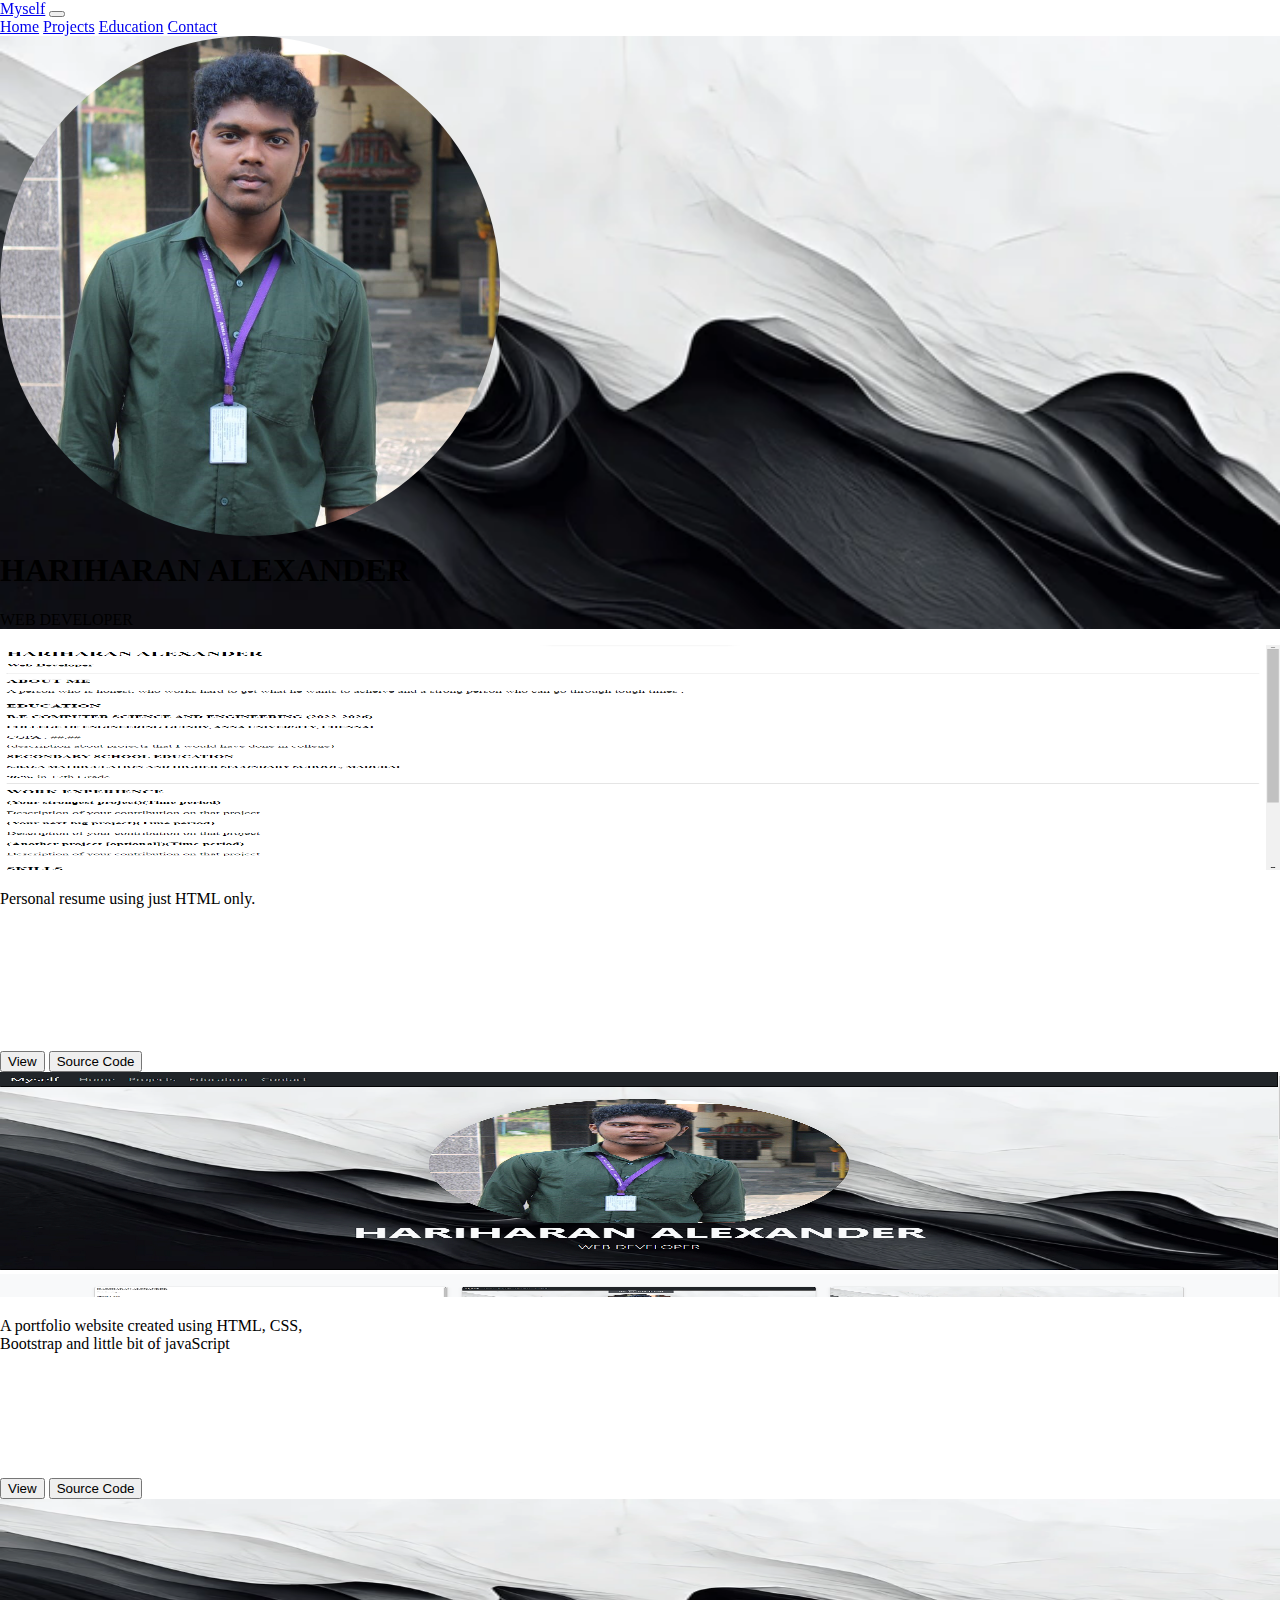
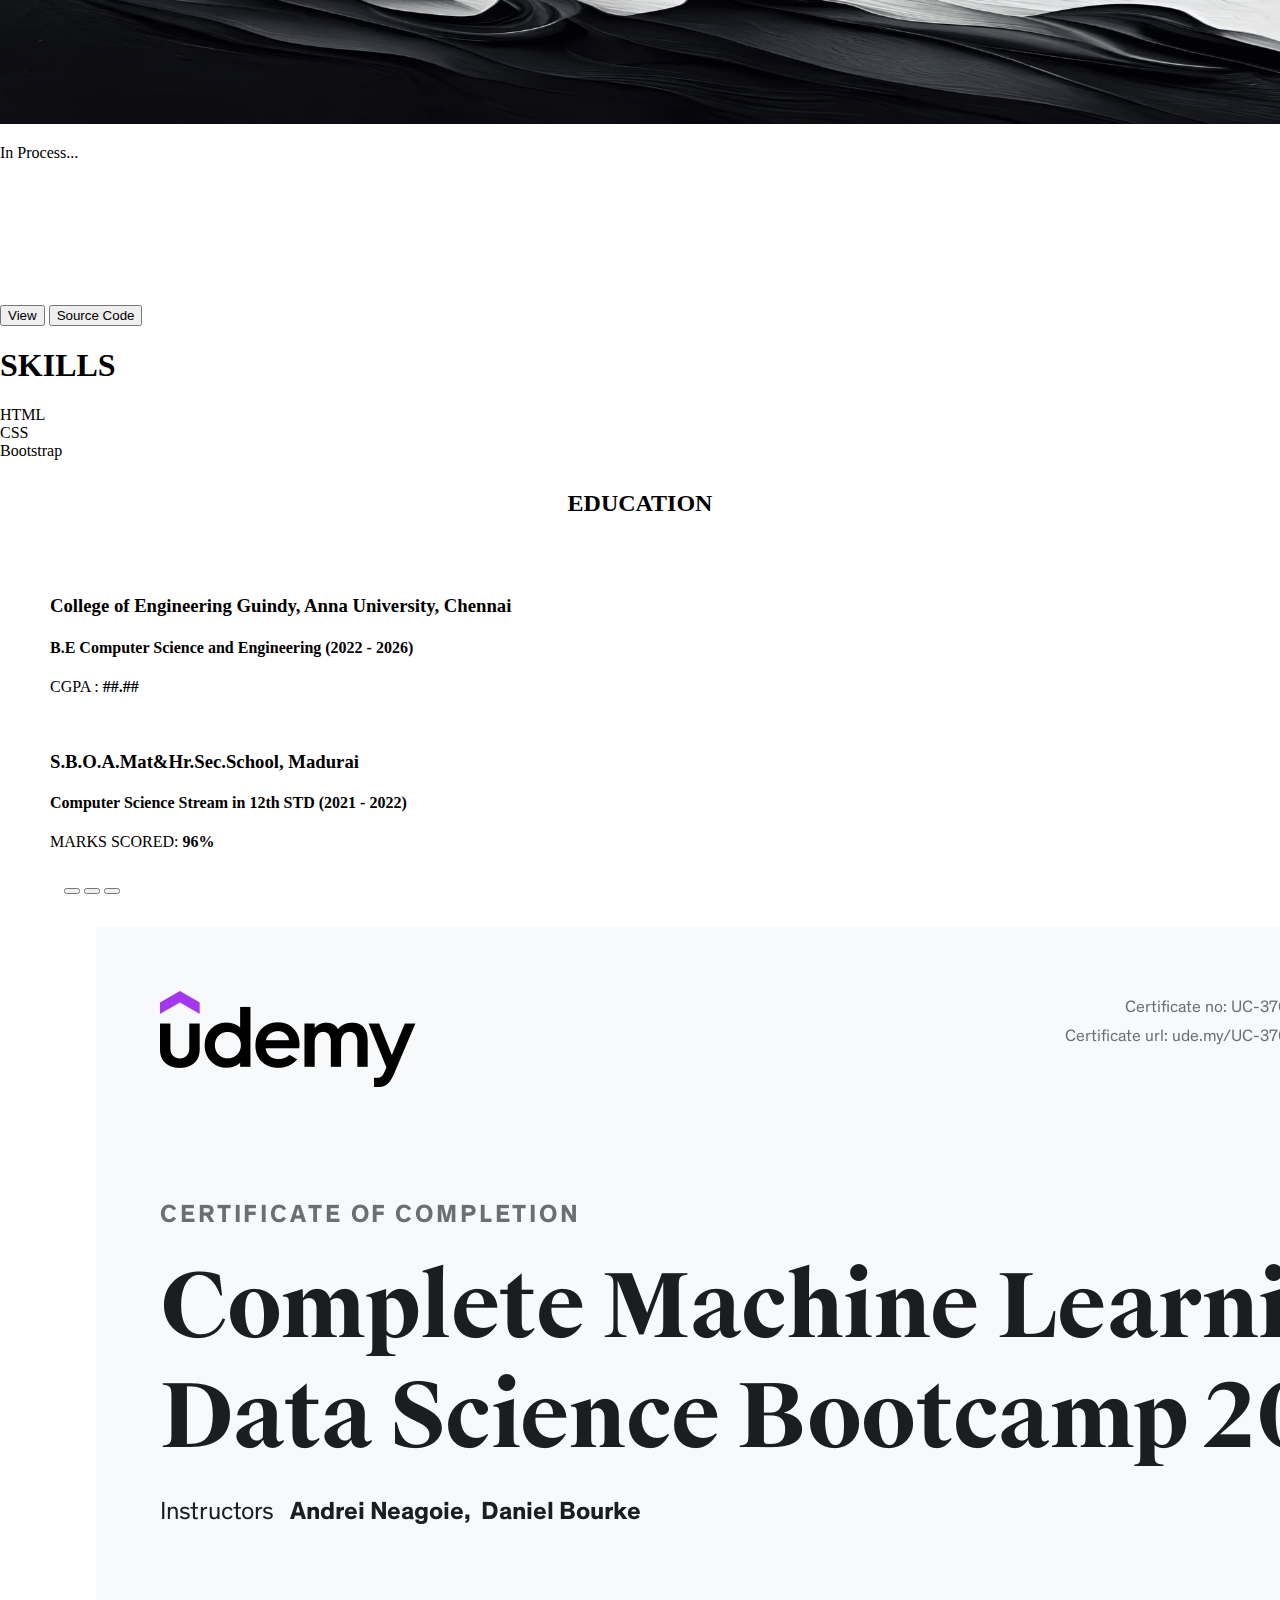
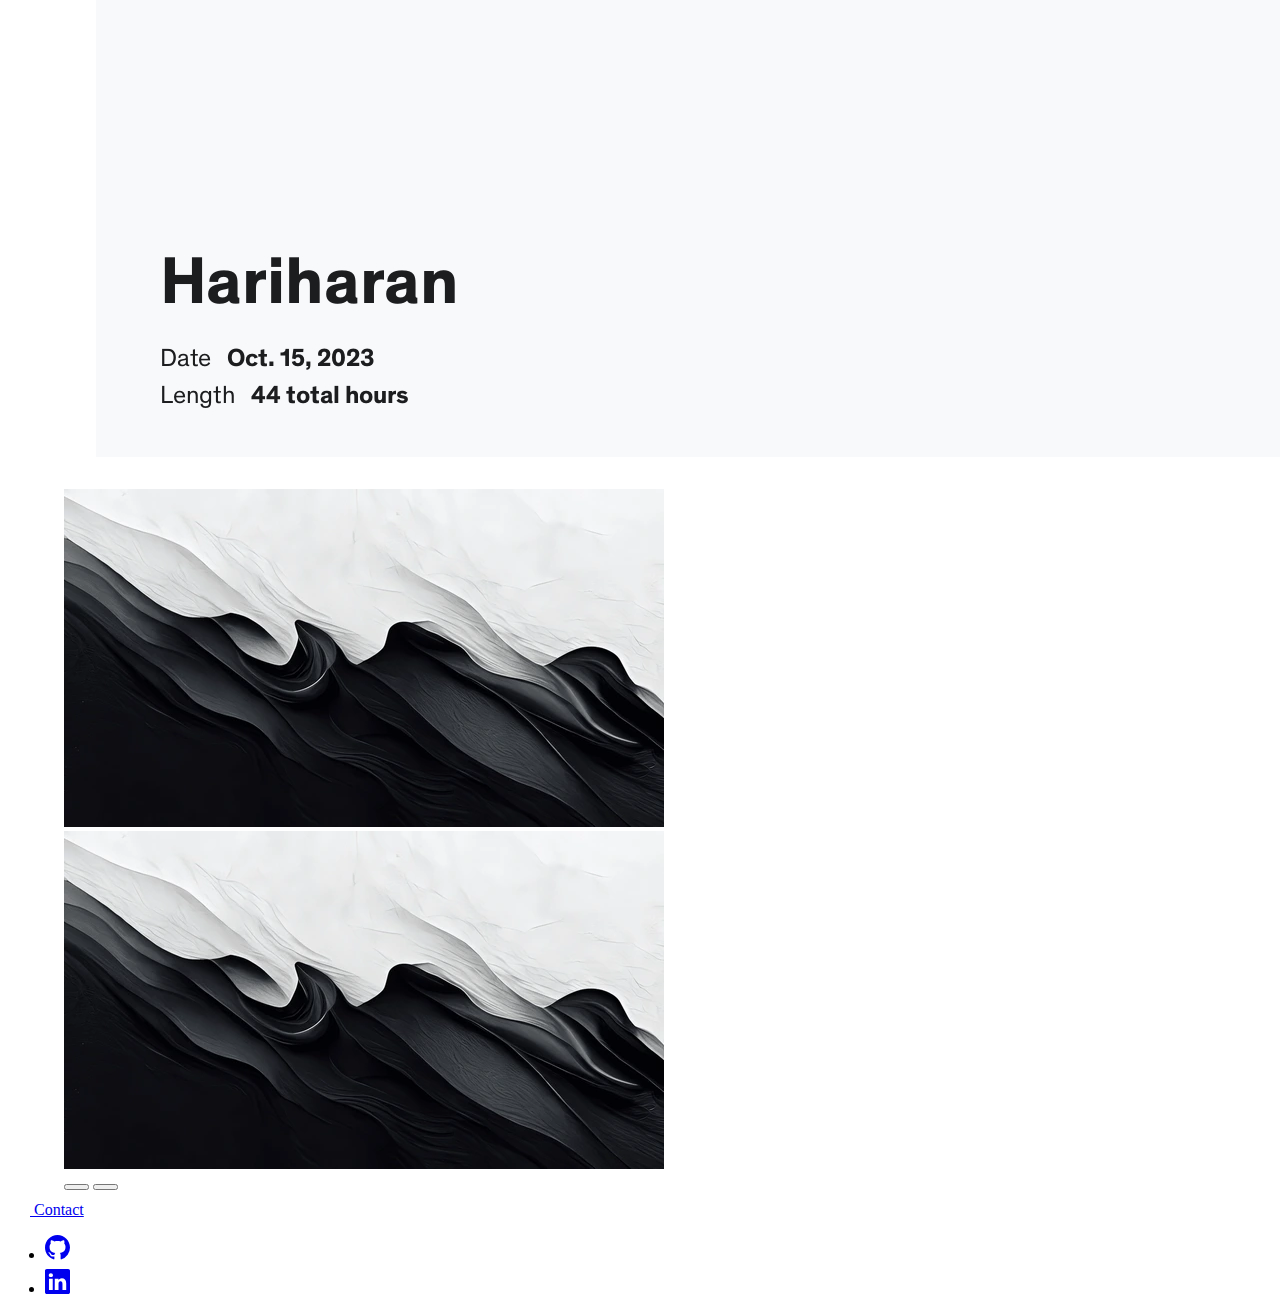
<file: index.html>
<!DOCTYPE html>
<html lang="en">
    <head>
        <title>Personal Website</title>
        <meta charset="UTF-8">
        <meta name="viewport" content="width=device-width, initial-scale=1.0">
        <link href="https://cdn.jsdelivr.net/npm/bootstrap@5.3.2/dist/css/bootstrap.min.css" rel="stylesheet" integrity="sha384-T3c6CoIi6uLrA9TneNEoa7RxnatzjcDSCmG1MXxSR1GAsXEV/Dwwykc2MPK8M2HN" crossorigin="anonymous">
        <link rel="stylesheet" href="./styles.css">
    </head>
    <body>
        <!--
            1. Navbar to navigate through the page
            2. Picture of Me and and Name and Designation
            3. Link to Resume(capstone project1)
            4. Skills 
            5. Education and certificates
            6. Contact Page
        -->
        <section class="nav_bar">
            <nav class="navbar navbar-expand-lg bg-dark" data-bs-theme="dark">
                <div class="container-fluid">
                  <a class="navbar-brand " href="#">Myself</a>
                  <button class="navbar-toggler " type="button" data-bs-toggle="collapse" data-bs-target="#navbarNavAltMarkup" aria-controls="navbarNavAltMarkup" aria-expanded="false" aria-label="Toggle navigation">
                    <span class="navbar-toggler-icon " ></span>
                  </button>
                  <div class="collapse navbar-collapse" id="navbarNavAltMarkup">
                    <div class="navbar-nav">
                      <a class="nav-link " aria-current="page" href="#">Home</a>
                      <a class="nav-link " href="#projects">Projects</a>
                      <a class="nav-link " href="#skills">Education</a>
                      <a class="nav-link  " href="#footer" aria-disabled="false">Contact</a>
                    </div>
                  </div>
                </div>
              </nav>
        </section>
        <section id="hero" class="hero">
          <div class="px-4 py-5 mb-3 text-center border-bottom">
            <div class="overflow-hidden" style="max-height: 55vh;">
              <div class="container px-5">
                <img id="profile_photo" src="./images/profile_image1.jpg" class=" shadow-lg mb-4" alt="profile image" width="500" height="500" loading="lazy" style="border-radius: 50%">
              </div>
            </div>
            <h1 class="display-4 fw-bold text-body-light text-light">HARIHARAN ALEXANDER</h1>
            <div class="col-lg-6 mx-auto">
              <p class="lead mb-4 text-light">WEB DEVELOPER</p>
              
            </div>
           
          </div>
        </section>
        <section id="projects" class="projects">
          <div class="album py-5 bg-body-tertiary">
            <div class="container">
        
              <div class="row row-cols-1 row-cols-sm-2 row-cols-md-3 g-3">

                <div class="col">
                  <div class="card shadow-sm">
                    <img src="./images/project_1_screenshot.png" class="bd-placeholder-img card-img-top" width="100%" height="225" aria-label="Placeholder: Thumbnail" preserveAspectRatio="xMidYMid slice" focusable="false" />
                    <div class="card-body">
                      <p class="card-text" style="min-height: 145px; max-width: 350px;">Personal resume using just HTML only.</p>
                      <div class="d-flex justify-content-between align-items-center">
                        <div class="btn-group">
                          <button type="button" class="btn btn-sm btn-outline-secondary" onclick="window.location='https://hariharan-1010.github.io/HTML_resume/';">View</button>
                          <button type="button" class="btn btn-sm btn-outline-secondary" onclick="window.location='https://github.com/Hariharan-1010/HTML_resume.git';">Source Code</button>
                        </div>
                      </div>
                    </div>
                  </div>
                </div>

                <div class="col">
                  <div class="card shadow-sm">
                    <img src="./images/portfolio_screenshot.png" class="bd-placeholder-img card-img-top" width="100%" height="225" aria-label="Placeholder: Thumbnail" preserveAspectRatio="xMidYMid slice" focusable="false" />
                    <div class="card-body">
                      <p class="card-text" style="min-height: 145px; max-width: 350px;">A portfolio website created using HTML, CSS, Bootstrap and little bit of javaScript</p>
                      <div class="d-flex justify-content-between align-items-center">
                        <div class="btn-group">
                          <button type="button" class="btn btn-sm btn-outline-secondary" onclick="window.location='https://hariharan-1010.github.io/Porfolio_1/'">View</button>
                          <button type="button" class="btn btn-sm btn-outline-secondary" onclick="window.location='https://github.com/Hariharan-1010/Porfolio_1.git'">Source Code</button>
                        </div>
                      </div>
                    </div>
                  </div>
                </div>

                <div class="col">
                  <div class="card shadow-sm">
                    <img src="./images/backgorund_image1.webp" class="bd-placeholder-img card-img-top" width="100%" height="225" aria-label="Placeholder: Thumbnail" preserveAspectRatio="xMidYMid slice" focusable="false" />
                    <div class="card-body">
                      <p class="card-text" style="min-height: 145px; max-width: 350px;">In Process...</p>
                      <div class="d-flex justify-content-between align-items-center">
                        <div class="btn-group">
                          <button type="button" class="btn btn-sm btn-outline-secondary">View</button>
                          <button type="button" class="btn btn-sm btn-outline-secondary">Source Code</button>
                        </div>
                      </div>
                    </div>
                  </div>
                </div>
        
              </div>
            </div>
          </div>
        </section>
        <section id="skills" class="skills">
          <div class="px-4 py-2 mb-3 text-center border-bottom">
            <h1 class="display-4 fw-bold text-body-light">SKILLS</h1>
          </div>
          <div class="container text-center my-2 pb-3 mb-4">
            <div class="row g-5">
              <div class="col">
                HTML
              </div>
              <div class="col">
                CSS
              </div>
              <div class="col">
                Bootstrap
              </div>
            </div>
          </div>

        </section>
        <section id="education" class="education ">
          <div class="my_container">
            <h2>EDUCATION</h2>
            <article>
              <h3>College of Engineering Guindy, Anna University, Chennai</h3>
              <h4>B.E Computer Science and Engineering (2022 - 2026)</h4>
              <p>CGPA : <b>##.##</b></p>
            </article>
            <article>
              <h3>S.B.O.A.Mat&Hr.Sec.School, Madurai</h3>
              <h4>Computer Science Stream in 12th STD (2021 - 2022)</h4>
              <p>MARKS SCORED: <b>96%</b></p>
            </article>
          </div>

          <div id="carouselExampleCaptions" class="carousel slide" style="max-width: 90%; height:auto; margin: 0 auto;">
            <div class="carousel-indicators">
              <button type="button" data-bs-target="#carouselExampleCaptions" data-bs-slide-to="0" class="active" aria-current="true" aria-label="Slide 1"></button>
              <button type="button" data-bs-target="#carouselExampleCaptions" data-bs-slide-to="1" aria-label="Slide 2"></button>
              <button type="button" data-bs-target="#carouselExampleCaptions" data-bs-slide-to="2" aria-label="Slide 3"></button>
            </div>
            <div id="my_carosuel" class="carousel-inner" >
              <div class="carousel-item active">
                <img src="./images/ML_certificate.jpg" class="d-block w-100" alt="Certificate from Udemy for machine learning" >
                
              </div>
              <div class="carousel-item">
                <img src="./images/backgorund_image1.webp" class="d-block w-100 " alt="...">
                
              </div>
              <div class="carousel-item">
                <img src="./images/backgorund_image1.webp" class="d-block w-100" alt="...">
                
              </div>
            </div>
            <button class="carousel-control-prev bg-secondary" type="button" data-bs-target="#carouselExampleCaptions" data-bs-slide="prev" style="width: 25px;">
              <span class="carousel-control-prev-icon" aria-hidden="true"></span>
            </button>
            <button class="carousel-control-next bg-secondary" type="button" data-bs-target="#carouselExampleCaptions" data-bs-slide="next" style="width: 25px;">
              <span class="carousel-control-next-icon" aria-hidden="true"></span>
            </button>
          </div>
        </section>
        <section id="footer" class="footer">
          <div class="container-fluid px-0">
            <footer class="d-flex flex-wrap justify-content-between align-items-center py-3 mt-4 border-top">
              <div class="col-md-4 d-flex align-items-center">
                <a href="/" class="mb-3 me-2 mb-md-0 text-body-secondary text-decoration-none lh-1">
                  <svg class="bi" width="30" height="24"><use xlink:href="#bootstrap"></use></svg>
                </a>
                <span class="mb-3 mb-md-0 text-body-secondary"><a href="./contact.html">Contact</a></span>
              </div>
          
              <ul class="nav col-md-4 justify-content-end list-unstyled d-flex">
                <!-- <li class="ms-3"><a class="text-body-dark" href="#"><svg class="bi text-dark-subtle" width="24" height="24"><use xlink:href="#twitter"></use></svg></a></li> -->
                <li class="ms-3"><a class="text-body-dark" href="https://github.com/Hariharan-1010"><svg xmlns="http://www.w3.org/2000/svg" width="25" height="25" fill="currentColor" class="bi bi-github" viewBox="0 0 16 16">
                  <path d="M8 0C3.58 0 0 3.58 0 8c0 3.54 2.29 6.53 5.47 7.59.4.07.55-.17.55-.38 0-.19-.01-.82-.01-1.49-2.01.37-2.53-.49-2.69-.94-.09-.23-.48-.94-.82-1.13-.28-.15-.68-.52-.01-.53.63-.01 1.08.58 1.23.82.72 1.21 1.87.87 2.33.66.07-.52.28-.87.51-1.07-1.78-.2-3.64-.89-3.64-3.95 0-.87.31-1.59.82-2.15-.08-.2-.36-1.02.08-2.12 0 0 .67-.21 2.2.82.64-.18 1.32-.27 2-.27s1.36.09 2 .27c1.53-1.04 2.2-.82 2.2-.82.44 1.1.16 1.92.08 2.12.51.56.82 1.27.82 2.15 0 3.07-1.87 3.75-3.65 3.95.29.25.54.73.54 1.48 0 1.07-.01 1.93-.01 2.2 0 .21.15.46.55.38A8.01 8.01 0 0 0 16 8c0-4.42-3.58-8-8-8"></path>
                </svg></a></li>
                <li class="ms-3"><a class="text-body-dark" href="https://linkedin.com/in/hariharan-alexander-5aa3562b5"><svg xmlns="http://www.w3.org/2000/svg" width="25" height="25" fill="currentColor" class="bi bi-linkedin" viewBox="0 0 16 16">
                  <path d="M0 1.146C0 .513.526 0 1.175 0h13.65C15.474 0 16 .513 16 1.146v13.708c0 .633-.526 1.146-1.175 1.146H1.175C.526 16 0 15.487 0 14.854zm4.943 12.248V6.169H2.542v7.225zm-1.2-8.212c.837 0 1.358-.554 1.358-1.248-.015-.709-.52-1.248-1.342-1.248S2.4 3.226 2.4 3.934c0 .694.521 1.248 1.327 1.248zm4.908 8.212V9.359c0-.216.016-.432.08-.586.173-.431.568-.878 1.232-.878.869 0 1.216.662 1.216 1.634v3.865h2.401V9.25c0-2.22-1.184-3.252-2.764-3.252-1.274 0-1.845.7-2.165 1.193v.025h-.016l.016-.025V6.169h-2.4c.03.678 0 7.225 0 7.225z"></path>
                </svg></a></li>
              </ul>
            </footer>
          </div>
        </section>
        <script src="https://cdn.jsdelivr.net/npm/bootstrap@5.3.2/dist/js/bootstrap.bundle.min.js" integrity="sha384-C6RzsynM9kWDrMNeT87bh95OGNyZPhcTNXj1NW7RuBCsyN/o0jlpcV8Qyq46cDfL" crossorigin="anonymous"></script>
    </body>
</html>
</file>
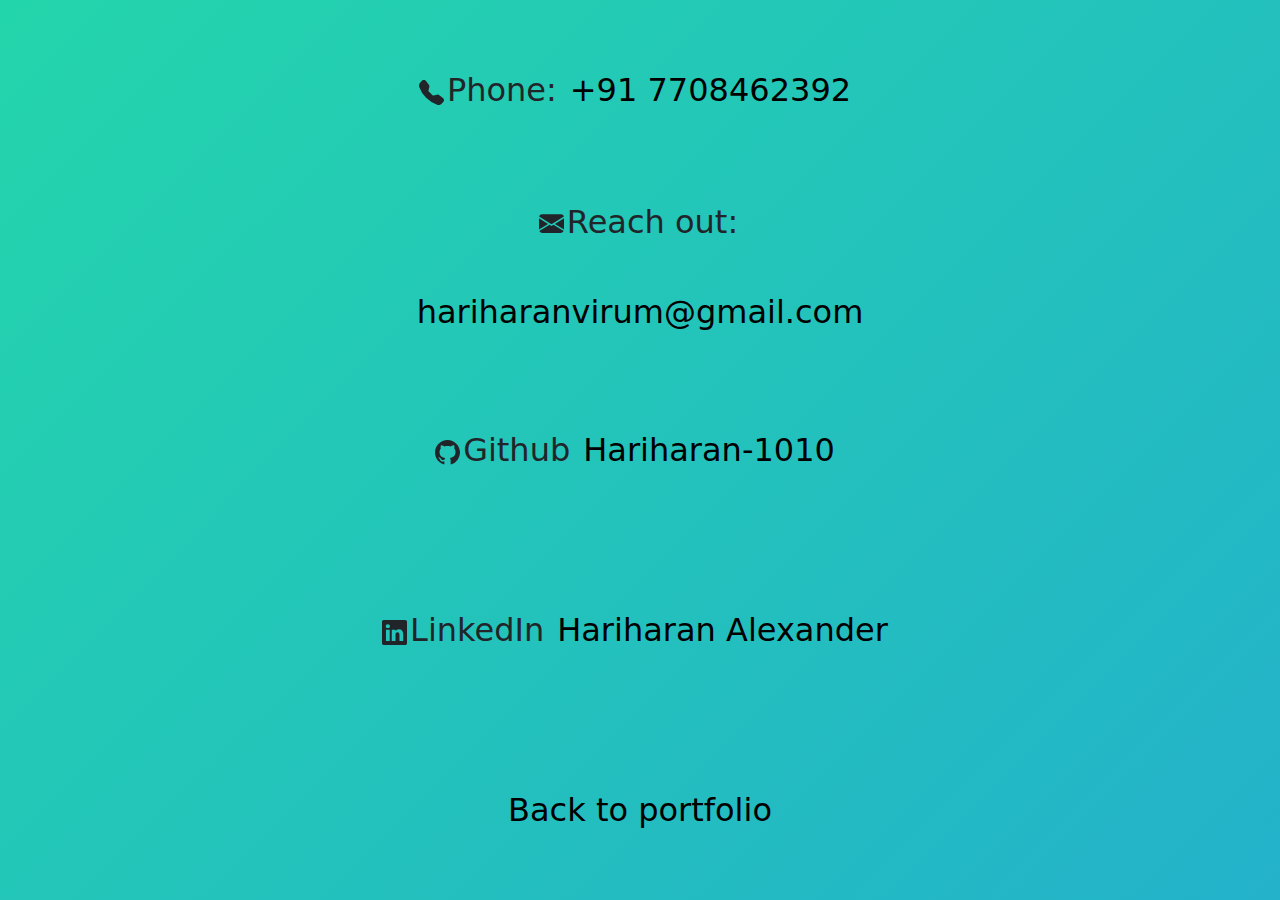
<file: contact.html>
<!DOCTYPE html>
<html lang="en">
<head>
    <meta charset="UTF-8">
    <meta name="viewport" content="width=device-width, initial-scale=1.0">
    <title>Contact</title>
    <link href="https://cdn.jsdelivr.net/npm/bootstrap@5.3.3/dist/css/bootstrap.min.css" rel="stylesheet" integrity="sha384-QWTKZyjpPEjISv5WaRU9OFeRpok6YctnYmDr5pNlyT2bRjXh0JMhjY6hW+ALEwIH" crossorigin="anonymous">
    <link rel="stylesheet" href="./contact.css">
</head>
<body>
    <div class="phone">
        <svg xmlns="http://www.w3.org/2000/svg" width="25" height="25" fill="currentColor" class="bi bi-telephone-fill" viewBox="0 0 16 16">
            <path fill-rule="evenodd" d="M1.885.511a1.745 1.745 0 0 1 2.61.163L6.29 2.98c.329.423.445.974.315 1.494l-.547 2.19a.68.68 0 0 0 .178.643l2.457 2.457a.68.68 0 0 0 .644.178l2.189-.547a1.75 1.75 0 0 1 1.494.315l2.306 1.794c.829.645.905 1.87.163 2.611l-1.034 1.034c-.74.74-1.846 1.065-2.877.702a18.6 18.6 0 0 1-7.01-4.42 18.6 18.6 0 0 1-4.42-7.009c-.362-1.03-.037-2.137.703-2.877z"/>
          </svg><p>Phone: </p><a href="tel:+917708462392">+91 7708462392</a>
    </div>
    <div class="mail">
        <svg xmlns="http://www.w3.org/2000/svg" width="25" height="25" fill="currentColor" class="bi bi-envelope-fill" viewBox="0 0 16 16">
            <path d="M.05 3.555A2 2 0 0 1 2 2h12a2 2 0 0 1 1.95 1.555L8 8.414zM0 4.697v7.104l5.803-3.558zM6.761 8.83l-6.57 4.027A2 2 0 0 0 2 14h12a2 2 0 0 0 1.808-1.144l-6.57-4.027L8 9.586zm3.436-.586L16 11.801V4.697z"/>
          </svg><p class="reach_out">Reach out: </p><a href="mailto:hariharanvirum@gmail.com">hariharanvirum@gmail.com</a>
    </div>
    <div class="github">
        <svg xmlns="http://www.w3.org/2000/svg" width="25" height="25" fill="currentColor" class="bi bi-github" viewBox="0 0 16 16">
            <path d="M8 0C3.58 0 0 3.58 0 8c0 3.54 2.29 6.53 5.47 7.59.4.07.55-.17.55-.38 0-.19-.01-.82-.01-1.49-2.01.37-2.53-.49-2.69-.94-.09-.23-.48-.94-.82-1.13-.28-.15-.68-.52-.01-.53.63-.01 1.08.58 1.23.82.72 1.21 1.87.87 2.33.66.07-.52.28-.87.51-1.07-1.78-.2-3.64-.89-3.64-3.95 0-.87.31-1.59.82-2.15-.08-.2-.36-1.02.08-2.12 0 0 .67-.21 2.2.82.64-.18 1.32-.27 2-.27s1.36.09 2 .27c1.53-1.04 2.2-.82 2.2-.82.44 1.1.16 1.92.08 2.12.51.56.82 1.27.82 2.15 0 3.07-1.87 3.75-3.65 3.95.29.25.54.73.54 1.48 0 1.07-.01 1.93-.01 2.2 0 .21.15.46.55.38A8.01 8.01 0 0 0 16 8c0-4.42-3.58-8-8-8"/>
          </svg><p>Github</p><a href="https://github.com/Hariharan-1010">Hariharan-1010</a> 
    </div>
    <div class="linkedin"><svg xmlns="http://www.w3.org/2000/svg" width="25" height="25" fill="currentColor" class="bi bi-linkedin" viewBox="0 0 16 16">
        <path d="M0 1.146C0 .513.526 0 1.175 0h13.65C15.474 0 16 .513 16 1.146v13.708c0 .633-.526 1.146-1.175 1.146H1.175C.526 16 0 15.487 0 14.854zm4.943 12.248V6.169H2.542v7.225zm-1.2-8.212c.837 0 1.358-.554 1.358-1.248-.015-.709-.52-1.248-1.342-1.248S2.4 3.226 2.4 3.934c0 .694.521 1.248 1.327 1.248zm4.908 8.212V9.359c0-.216.016-.432.08-.586.173-.431.568-.878 1.232-.878.869 0 1.216.662 1.216 1.634v3.865h2.401V9.25c0-2.22-1.184-3.252-2.764-3.252-1.274 0-1.845.7-2.165 1.193v.025h-.016l.016-.025V6.169h-2.4c.03.678 0 7.225 0 7.225z"/>
      </svg><p>LinkedIn</p><a href="https://linkedin.com/in/hariharan-alexander-5aa3562b5">Hariharan Alexander</a>
    </div>
    <div class="redirect">
        <a href="./index.html">Back to portfolio</a>
    </div>
    <script src="https://cdn.jsdelivr.net/npm/bootstrap@5.3.3/dist/js/bootstrap.bundle.min.js" integrity="sha384-YvpcrYf0tY3lHB60NNkmXc5s9fDVZLESaAA55NDzOxhy9GkcIdslK1eN7N6jIeHz" crossorigin="anonymous"></script>
</body>
</html>
</file>
<file: styles.css>
body {
    margin: 0;
}
.nav_bar {
    position: sticky;
    top: 0px;
    z-index: 7;
}
.hero {
    background-image: url(./images/backgorund_image1.webp);
    margin-top: 0;
    background-repeat: no-repeat;
    background-size: cover;
}
#screenshot {
    width: 100%;
    height: 100%;
    background-repeat: no-repeat;
    background-size: cover;
}
@media (width <= 580px) {
    #profile_photo {
        width: 300px;
        height: 300px;
    }
}
.my_container{
    display: flex;
    flex-direction: column;

}
.my_container > h2 {
    align-self: center;
    margin-top: 30px;
    margin-bottom: 50px;
}
.my_container article {
    margin-left: 40px;
    padding: 10px;
}
footer {
    width: 100%;

}
.footer li {
    margin: 5px;
}
</file>
<file: contact.css>
body {
	background: linear-gradient(-45deg, #ee7752, #e73c7e, #23a6d5, #23d5ab);
	background-size: 400% 400%;
	animation: gradient 15s ease infinite;
	height: 100vh;
    display: grid;
    grid-template-columns: 1fr 1fr 1fr 1fr;
    grid-template-rows: 1fr 1fr 1fr 1fr 1fr;
}
div {
    display: flex;
    flex-wrap: wrap;
    justify-content: center;
    align-items: center;
    font-size: 2rem;
}
a {
    text-decoration: none;
    margin: 10px;
    color: black;
}
a:hover {
    color: #ffffff;
}
svg {
    position: relative;
    top: 2px;
}
p{
    margin: 3px;
}
.phone {
    grid-area: 1 / 2 / 2 / 4;
}
.mail {
    grid-area: 2 / 2 / 3/ 4;
}
.github {
    grid-area: 3 / 2 / 4 / 4;
}
.linkedin {
    grid-area: 4 / 2 / 5 / 4;
}
.redirect {
    grid-area: 5 / 1 / 6 / -1;
}

@keyframes gradient {
	0% {
		background-position: 0% 50%;
	}
	50% {
		background-position: 100% 50%;
	}
	100% {
		background-position: 0% 50%;
	}
}
@media (width <=620px) {
    p, a {
        font-size: 20px;
    }
} 
@media (width <=450px) {
    a, p {
        font-size: 20px;
    }
}
</file>
